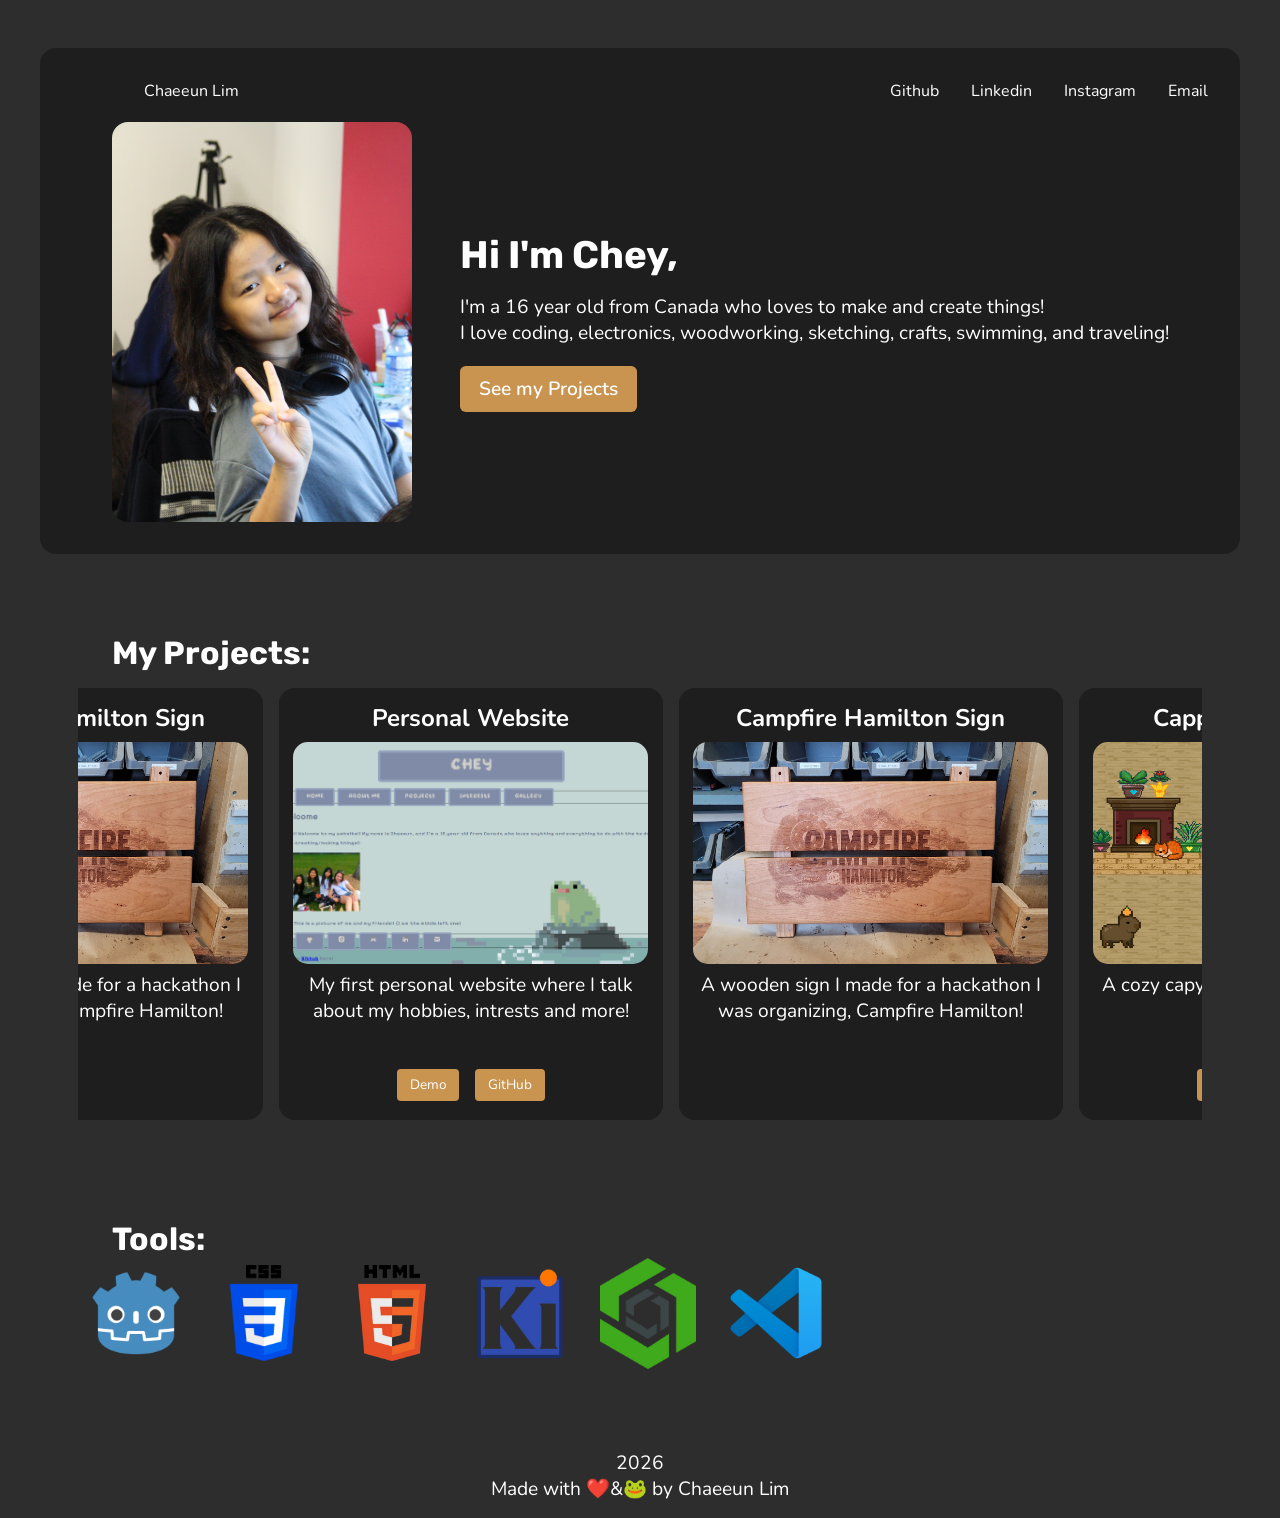
<file: index.htm>
<!DOCTYPE html>
<html lang="en">
<head>
    <meta charset="UTF-8">
    <meta name="viewport" content="width=device-width, initial-scale=1.0">
    <title>Chaeeun Lim</title>
    <link rel="stylesheet" href="styles.css">
</head>
<body>
    <header>
        <nav>
            <ul>
                <li><a href="index.html">Chaeeun Lim</a></li>
                <li><a href="https://github.com/Chaeeun147">Github</a></li>
                <li><a href="https://www.linkedin.com/in/chaeeun-lim-0400b138a/">Linkedin</a></li>
                <li><a href="https://www.instagram.com/chaeeun.lim.7/">Instagram</a></li>
                <li><a href="mailto:chaeeunlim.love@gmail.com">Email</a></li>
            </ul>
        </nav>
        <div class="flex-container">
            <img height="400px" width="300px" src="images/me.jpg"> 
            <div class="text-container">
                <h1>Hi I'm Chey,</h1>
                <p class="discription">
                    I'm a 16 year old from Canada who loves to make and create things!
                    <br>I love coding, electronics, woodworking, sketching, crafts, swimming, and traveling! 
                </p>
                <a href="#projects" class="cta-button">See my Projects</a>
            </div>
        </div>
    </header>

    <body>
        <h1 id="projects" class="h1-projects">My Projects:</h1>
        <div class="carousel">
            <div class="group">
                <div class="card">
                    <h6>Personal Website</h6>
                    <img class="card-image" src="images/personal website.png">
                    <p>My first personal website where I talk about my hobbies, intrests and more!</p>
                    <ul>
                        <li><a class="button" href="https://github.com/Chaeeun147/ChaeeunWebsite">Demo</a></li>
                        <li><a class="button" href="https://chaeeun147.github.io/ChaeeunWebsite/">GitHub</a></li>
                    </ul>
                </div>
                <div class="card">
                    <h6>Campfire Hamilton Sign</h6>
                    <img class="card-image" src="images/campfire hamilton sign.jpg">
                    <p>A wooden sign I made for a hackathon I was organizing, Campfire Hamilton!</p>
                </div>
                <div class="card">
                    <h6>Cappy Maze Explorer</h6>
                    <img class="card-image" src="images/cappy maze explorer.png">
                    <p>A cozy capybara themed 2D platformer game!</p>
                    <ul>
                        <li><a class="button" href="https://chey17.itch.io/maze-explorer">Demo</a></li>
                        <li><a class="button" href="https://github.com/Chaeeun147/maze-explorer">GitHub</a></li>
                    </ul>
                </div>
                <div class="card">
                    <h6>Clicky Board</h6>
                    <img class="card-image" src="images/clicky board.png">
                    <p>A clicky mini macropad, an electronic fidget!</p>
                    <ul>
                        <li><a class="button" href="https://github.com/Chaeeun147/Clicky-Board">GitHub</a></li>
                    </ul>
                </div>
                <div class="card">
                    <h6>C4 Sound Bomb</h6>
                    <img class="card-image" src="images/sound bomb.jpg">
                    <p>A sound effect player used for awkward situtaions!</p>
                    <ul>
                        <li><a class="button" href="https://github.com/Chaeeun147/C4-Sound-Bomb">GitHub</a></li>
                    </ul>
                </div>
            </div>
            <div aria-hidden class="group">
                <div class="card">
                    <h6>Personal Website</h6>
                    <img class="card-image" src="images/personal website.png">
                    <p>My first personal website where I talk about my hobbies, intrests and more!</p>
                    <ul>
                        <li><a class="button" href="https://github.com/Chaeeun147/ChaeeunWebsite">Demo</a></li>
                        <li><a class="button" href="https://chaeeun147.github.io/ChaeeunWebsite/">GitHub</a></li>
                    </ul>
                </div>
                <div class="card">
                    <h6>Campfire Hamilton Sign</h6>
                    <img class="card-image" src="images/campfire hamilton sign.jpg">
                    <p>A wooden sign I made for a hackathon I was organizing, Campfire Hamilton!</p>
                </div>
                <div class="card">
                    <h6>Cappy Maze Explorer</h6>
                    <img class="card-image" src="images/cappy maze explorer.png">
                    <p>A cozy capybara themed 2D platformer game!</p>
                    <ul>
                        <li><a class="button" href="https://chey17.itch.io/maze-explorer">Demo</a></li>
                        <li><a class="button" href="https://github.com/Chaeeun147/maze-explorer">GitHub</a></li>
                    </ul>
                </div>
                <div class="card">
                    <h6>Clicky Board</h6>
                    <img class="card-image" src="images/clicky board.png">
                    <p>A clicky mini macropad, an electronic fidget!</p>
                    <ul>
                        <li><a class="button" href="https://github.com/Chaeeun147/Clicky-Board">GitHub</a></li>
                    </ul>
                </div>
                <div class="card">
                    <h6>C4 Sound Bomb</h6>
                    <img class="card-image" src="images/sound bomb.jpg">
                    <p>A sound effect player used for awkward situtaions!</p>
                    <ul>
                        <li><a class="button" href="https://github.com/Chaeeun147/C4-Sound-Bomb">GitHub</a></li>
                    </ul>
                </div>
            </div>
        </div>

        <h1 class="h1-tools">Tools:</h1>
        <div class="tools">
            <ul>
                <li><img class="tool-images" src="logos/godot.png"></li>
                <li><img class="tool-images" src="logos/css.png"></li>
                <li><img class="tool-images" src="logos/html.png"></li>
                <li><img class="tool-images" src="logos/kicad.png"></li>
                <li><img class="tool-images" src="logos/onshape.png"></li>
                <li><img class="tool-images" src="logos/vs code.png"></li>
            </ul>
        </div>
    </body>

    <footer>
        <p class="discription">2026<br>Made with ❤️&🐸 by Chaeeun Lim</p>
    </footer>
</body>
</html>
</file>
<file: styles.css>
@import url('https://fonts.googleapis.com/css2?family=Jua&family=Nunito:ital,wght@0,200..1000;1,200..1000&family=Pixelify+Sans:wght@400..700&family=Rubik+Bubbles&display=swap');
@import url('https://fonts.googleapis.com/css2?family=Jua&family=Nunito:ital,wght@0,200..1000;1,200..1000&family=Pixelify+Sans:wght@400..700&family=Rubik+Bubbles&family=Rubik:ital,wght@0,300..900;1,300..900&display=swap');

/* header */

:root {
    --base-color: #2d2d2d;
    --text-color: #ffffff;
    --primary-color: #c89450;
    --secondary-color: #8D8DFF;
    --color-1: #1e1e1e;
    --color-2: #1b1b1b;
    --color-3: #F6F3F9;
}

* {
    margin: 0;
    padding: 0;
    box-sizing: border-box;
}

html {
    font-family:'Nunito';
    color: var(--text-color);
    scroll-behavior: smooth;
}

body {
    padding: 1em;
    background-color: var(--base-color);
}

h1, h2, h3 {
    font-family:'rubik';
    margin-bottom: 1rem;
}

.h1-projects {
    font-family:'rubik';
    margin-top: 3rem;
    text-align: left;
    padding-left: 3em;
    padding-top: 1em;
}

h6 {
  font-size: 1.5rem;
}

nav ul {
    display: flex;
    align-items: center;
    list-style-type: none;
    gap: 2em;
    margin-bottom: 1.25rem;
}

nav li:first-child {
    margin-right:auto;
}

nav a {
    text-decoration: none;
    color: var(--text-color)
}

nav a:hover {
    text-decoration: underline;
}

header, section{
    margin: 2em auto;
    width: min(75em, 100%);
    background-color: var(--color-1);
    padding: min(2em,15%);
    border-radius: 1em; 
}

.flex-container {
    display: flex;
    justify-content: center;
    align-items: center;
    flex-wrap: wrap;
    gap: 3em;
}

header img {
    max-width: 100%;
    border-radius: 1em;
    object-fit: cover;
    object-position: middle;
    max-width: 100%;
}

header p {
    margin-bottom: 1.25rem;
}

.discription {
    font-size: 1.2rem;
}

.text-container {
    flex: 0 1 27 em;
    font-size: 1.2rem;
}

.cta-button {
    display: inline-block;
    text-decoration: none;
    color: white;
    background-color: var(--primary-color);
    padding: .50em 1em;
    border-radius: .3em;
    font-weight: 600;
}

.cta-button:hover {
    text-decoration: underline;
}

/* projects */

.carousel {
    margin: 100px auto;
    width: 90%;
    display: flex;
    overflow-x: auto;
    margin-top: 0;
    padding-top: 0;
    overflow: hidden;
}

.carousel::-webkit-scrollbar {
    display: none;
}

.group{
    display: flex;
    align-items: center;
    justify-content: center;
    gap : 1em;
    animation: spin 9s infinite linear;
    padding-right: 1em;
}

.carousel:hover .group {
  animation-play-state: paused;
}

.card {
    flex: 0 0 8em;
    height: 9em;
    padding: .3em;
    background: var(--color-1);
    font-size: 3rem;
    border-radius: .2rem;
    text-align: center;
    align-content: center;
    border-radius: 1rem;

    display: flex;
    flex-direction: column;
    align-items: center;
    gap: .5rem;
}

.card:hover {
    flex: 0 0 9.3em;
}

/* Container to center the buttons */
.card ul {
    display: flex;
    justify-content: center;
    align-items: center;
    gap: 1rem;
    list-style: none;
    padding: 0;
    margin: 0.5rem 0 0 0; 
}

/* The individual button styling */
.button {
    display: inline-block;
    text-decoration: none;
    color: white;
    background-color: var(--primary-color);
    padding: 0.4rem 0.8rem;
    border-radius: 4px;
    font-size: 0.85rem;
}

.button:hover {
    text-decoration: underline;
}

.card-image {
    width: 100%;
    aspect-ratio: 16 / 10;
    object-fit: cover;
    border-radius: 15px;
}

@keyframes spin {
    from {translate: 0;}
    to {translate: -100%}
}

body p {
    font-size: .4em;
}


/* tools */

body ul {
    display: flex;
    align-items: center;
    list-style-type: none;
    gap: 2em;
    margin-bottom: 1.25rem;
    padding-left: 4.5em;
}

.tool-images {
    width: 6em;
}

.tool-images:hover {
    width: 7em;
}

.h1-tools {
    font-family:'rubik';
    margin-bottom: 1em;
    margin-bottom: 0rem;
    text-align: left;
    padding-left: 3em;
}

.tools {
    height: 12em;
}

/* footer */

footer p {
    text-align: center;
}
</file>
